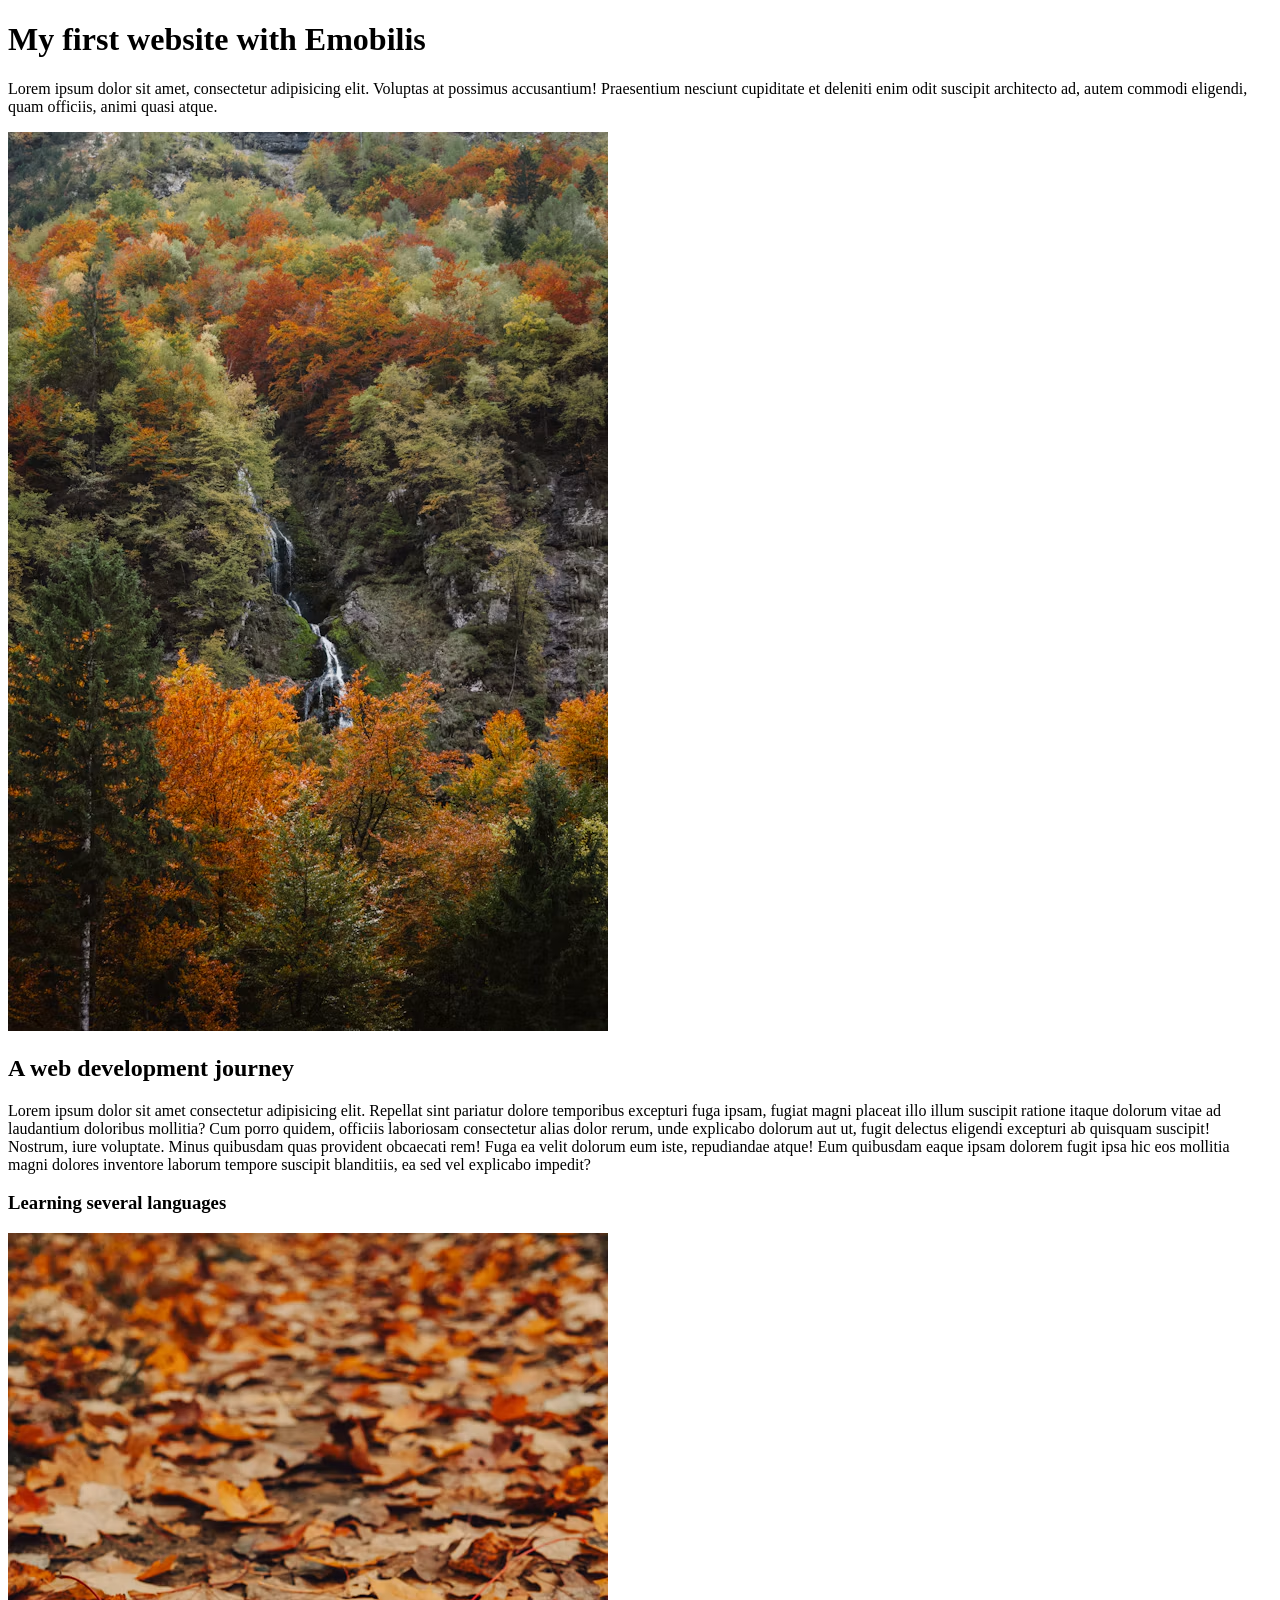
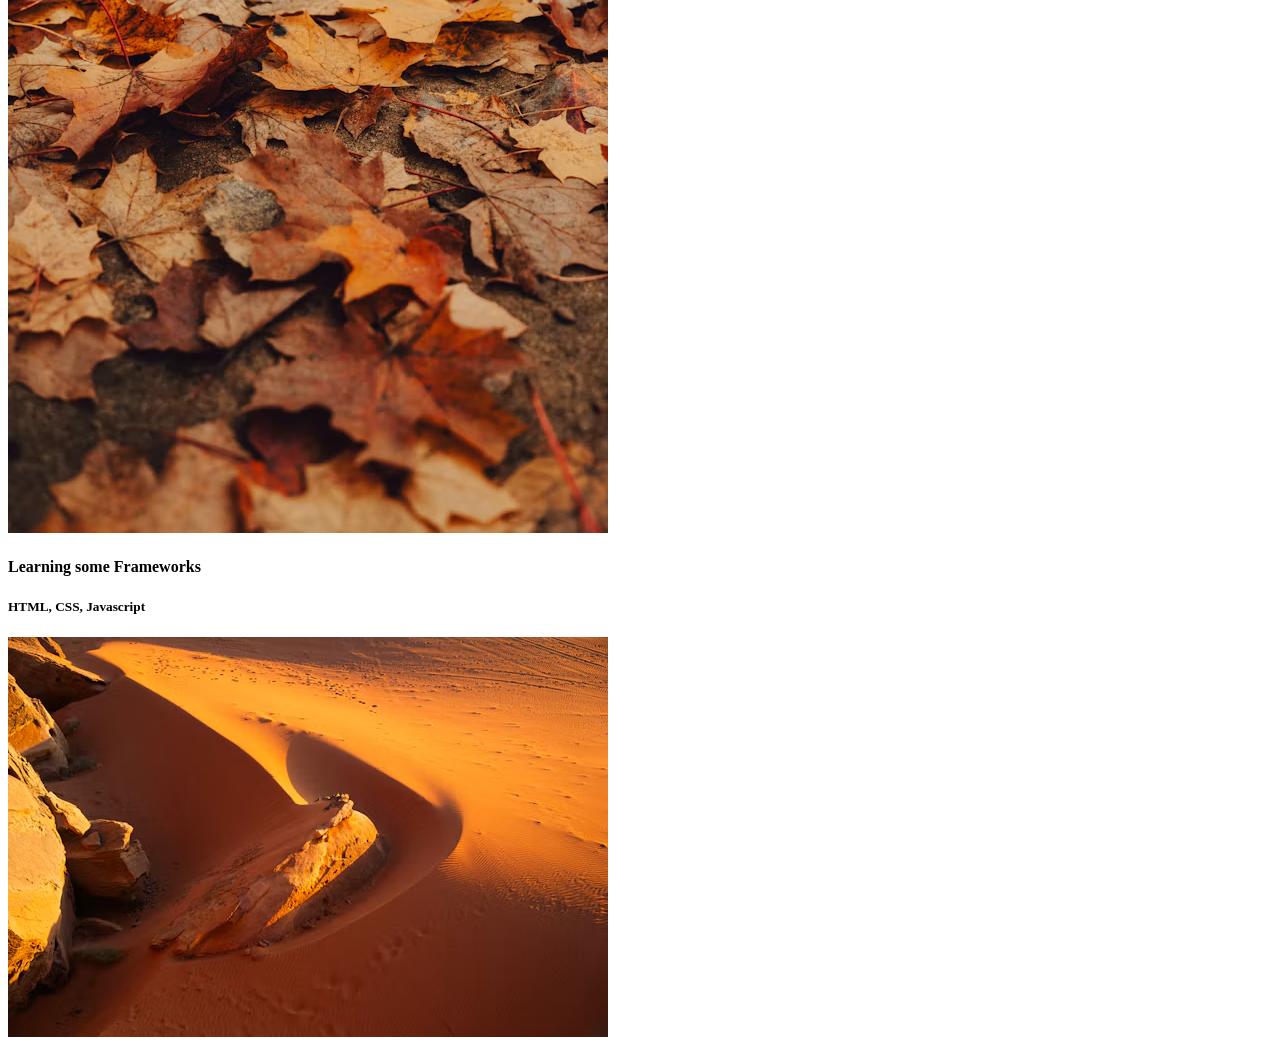
<file: index.html>
<!DOCTYPE html>
<html lang="en">
<head>
    <meta charset="UTF-8">
    <meta name="viewport" content="width=device-width, initial-scale=1.0">
    <title>Basics of  html</title>
</head>
<body>
    <h1>My first website with Emobilis</h1>
    <p>Lorem ipsum dolor sit amet, consectetur adipisicing elit. Voluptas at possimus accusantium! Praesentium nesciunt cupiditate et deleniti enim odit suscipit architecto ad, autem commodi eligendi, quam officiis, animi quasi atque.</p>
    <img src="images/img1.avif" alt="MOTIVATION">
    <h2>A web development journey</h2>
    <p>Lorem ipsum dolor sit amet consectetur adipisicing elit. Repellat sint pariatur dolore temporibus excepturi fuga ipsam, fugiat magni placeat illo illum suscipit ratione itaque dolorum vitae ad laudantium doloribus mollitia?
    Cum porro quidem, officiis laboriosam consectetur alias dolor rerum, unde explicabo dolorum aut ut, fugit delectus eligendi excepturi ab quisquam suscipit! Nostrum, iure voluptate. Minus quibusdam quas provident obcaecati rem!
    Fuga ea velit dolorum eum iste, repudiandae atque! Eum quibusdam eaque ipsam dolorem fugit ipsa hic eos mollitia magni dolores inventore laborum tempore suscipit blanditiis, ea sed vel explicabo impedit?</p>
    <h3>Learning several languages </h3>
    <img src="images/img2.avif" alt="nature ">
    <h4>Learning some Frameworks</h4>
    <h5>HTML, CSS, Javascript</h5>
    <img src="images/premium_photo-1790699307143-8ab2c2839495.avif" alt="">
    <!-- <h6>Raect.js, frappe, Django</h6> -->

    
</body>
</html>
</file>
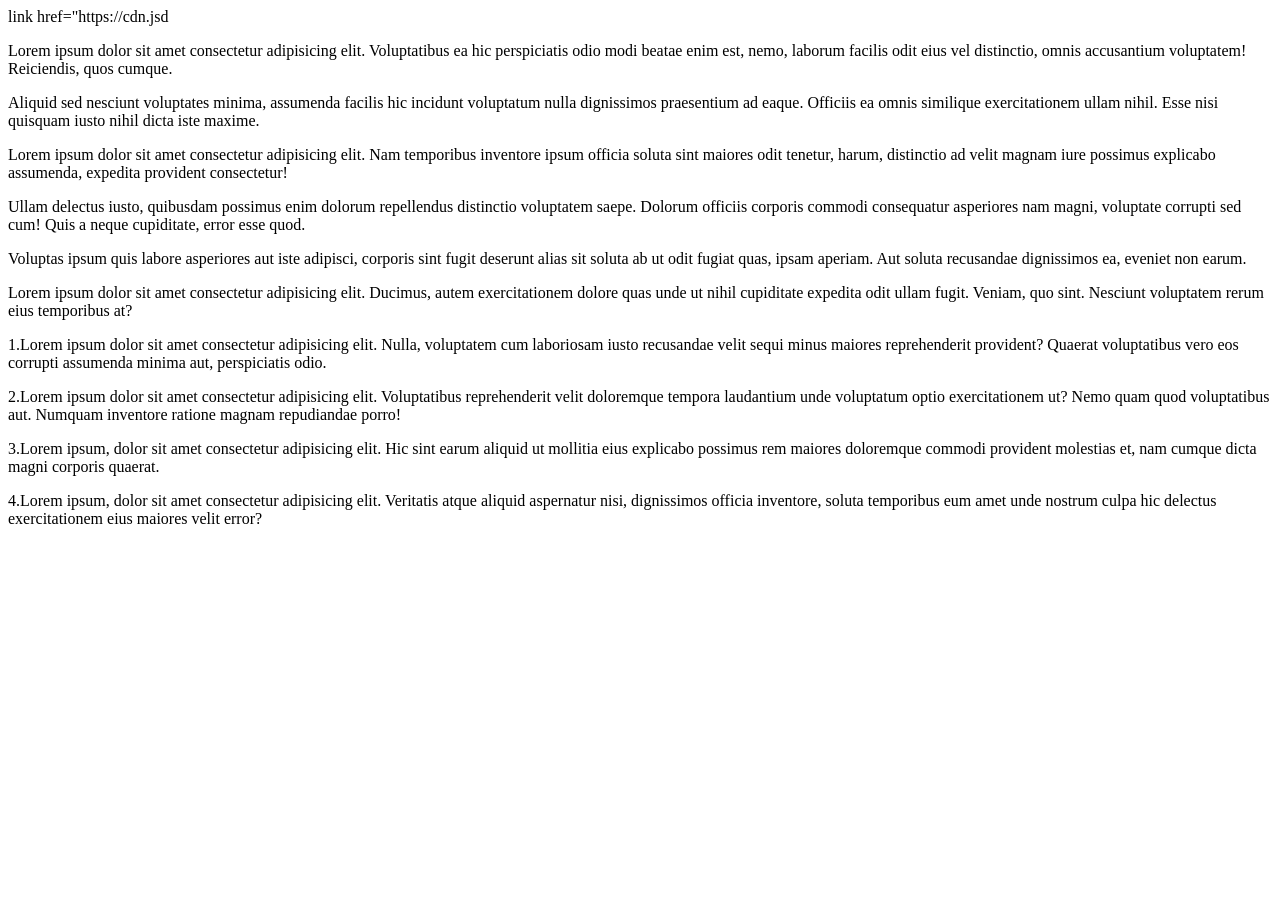
<file: bs_grid.html>
<!DOCTYPE html>
<html lang="en">
<head>
    <meta charset="UTF-8">
    <meta name="viewport" content="width=device-width, initial-scale=1.0">
    <title>BS Grid</title>
    link href="https://cdn.jsd<elivr.net/npm/bootstrap@5.3.8/dist/css/bootstrap.min.css" rel="stylesheet">
</head>
<body>
    <div class="container d-none">
        <div class="row">
            <div class="col-sm-8 col-md-6 border">
                <p>Lorem ipsum dolor sit amet consectetur adipisicing elit. Voluptatibus ea hic perspiciatis odio modi beatae enim est, nemo, laborum facilis odit eius vel distinctio, omnis accusantium voluptatem! Reiciendis, quos cumque.</p>
            </div>
            <div class="col-sm-4 col-md-6 border">
                <p>Aliquid sed nesciunt voluptates minima, assumenda facilis hic incidunt voluptatum nulla dignissimos praesentium ad eaque. Officiis ea omnis similique exercitationem ullam nihil. Esse nisi quisquam iusto nihil dicta iste maxime.</p>
            </div>
        </div>
    </div>
    
    <div class="container d-none">
        <div class="row">
            <div class="col-sm-6 col-md-4 border border-danger">
                <p>Lorem ipsum dolor sit amet consectetur adipisicing elit. Nam temporibus inventore ipsum officia soluta sint maiores odit tenetur, harum, distinctio ad velit magnam iure possimus explicabo assumenda, expedita provident consectetur!</p>
            </div>
            <div class="col-sm-6 col-md-4 border border-primary">
                <p>Ullam delectus iusto, quibusdam possimus enim dolorum repellendus distinctio voluptatem saepe. Dolorum officiis corporis commodi consequatur asperiores nam magni, voluptate corrupti sed cum! Quis a neque cupiditate, error esse quod.</p>
            </div>
            <div class="col-sm-12 col-md-4 border border-success">
                <p>Voluptas ipsum quis labore asperiores aut iste adipisci, corporis sint fugit deserunt alias sit soluta ab ut odit fugiat quas, ipsam aperiam. Aut soluta recusandae dignissimos ea, eveniet non earum.</p>
            </div>
        </div>
    </div>

    <div class="container d-none">
        <div class="row bg-primary p-5 justify-content-center">
            <div class="col-6 border border-white">
                <p class="text-white">Lorem ipsum dolor sit amet consectetur adipisicing elit. Ducimus, autem exercitationem dolore quas unde ut nihil cupiditate expedita odit ullam fugit. Veniam, quo sint. Nesciunt voluptatem rerum eius temporibus at?</p>
            </div>
        </div>
        <!-- 4 columns -->
         <!-- rearrnging columns -->
    </div>

    <div class="cointainer">
        <div class="row border-succes">
            <div class="col-6 order-4 border border-white">
                <p>1.Lorem ipsum dolor sit amet consectetur adipisicing elit. Nulla, voluptatem cum laboriosam iusto recusandae velit sequi minus maiores reprehenderit provident? Quaerat voluptatibus vero eos corrupti assumenda minima aut, perspiciatis odio.</p>
            </div>
            <div class="col-6 order-3 border border-white">
                <p>2.Lorem ipsum dolor sit amet consectetur adipisicing elit. Voluptatibus reprehenderit velit doloremque tempora laudantium unde voluptatum optio exercitationem ut? Nemo quam quod voluptatibus aut. Numquam inventore ratione magnam repudiandae porro!</p>
            </div>
            <div class="col-6 order-2 border border-white">
                <p>3.Lorem ipsum, dolor sit amet consectetur adipisicing elit. Hic sint earum aliquid ut mollitia eius explicabo possimus rem maiores doloremque commodi provident molestias et, nam cumque dicta magni corporis quaerat.</p>
            </div>
            <div class="col-6 order-1 border border-white">
                <p>4.Lorem ipsum, dolor sit amet consectetur adipisicing elit. Veritatis atque aliquid aspernatur nisi, dignissimos officia inventore, soluta temporibus eum amet unde nostrum culpa hic delectus exercitationem eius maiores velit error?</p>
            </div>
        </div>
    </div>
</body>
</html
</file>
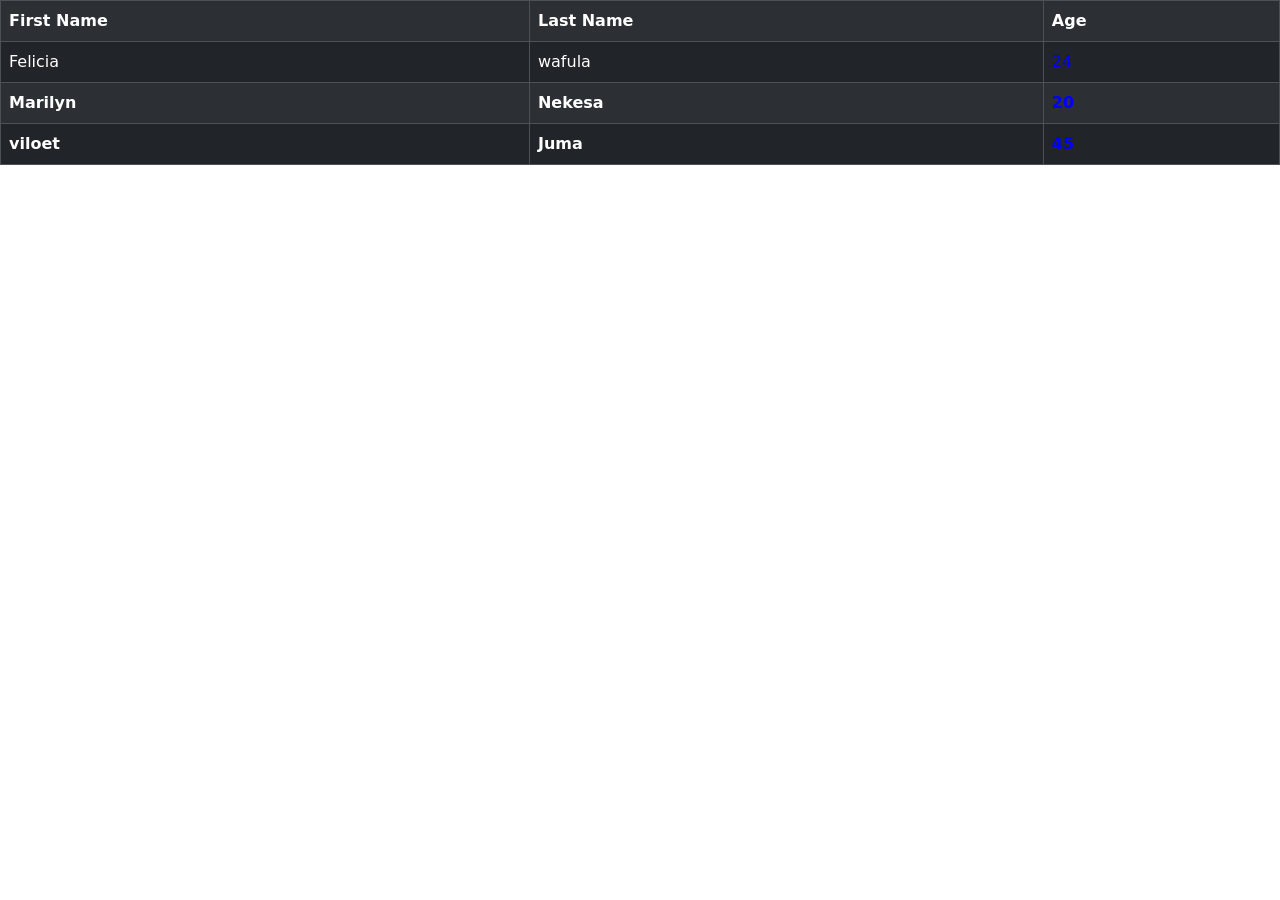
<file: bs_intro.html>
<!DOCTYPE html>
<html lang="en">
<head>
    <meta charset="UTF-8">
    <meta name="viewport" content="width=device-width, initial-scale=1.0">
    <title>Bootstrap intro</title>
    <!-- <link href="https://cdn.jsdelivr.net/npm/bootstrap@5.3.8/dist/css/bootstrap.min.css" rel="stylesheet"> -->

    <!-- offline linking to bootstrap -->
     <link rel="stylesheet" href="bootstrap-5.3.8-dist/css/bootstrap.css">
    <style>
        .text-center{
          color: rgb(137, 93, 11)!important; 

        }
        .my-class{
            color: blue!important ;
        }
    </style>
</head>
<body>
    <!-- <h1 class="text-center text-danger">Lorem ipsum dolor sit, amet consectetur adipisicing.</h1>
    <p  class="text-end text-success">Lorem ipsum dolor sit amet.</p> -->
    <table class="table table-dark table-striped table-bordered table-hover"> 
        <tr>
            <th>First Name </th>
            <th>Last Name</th>
            <th>Age</th>
        </tr>
        <tr>
            <td>Felicia</td>
            <td>wafula</td>
            <td class="my-class">24</td>
        </tr>
        <tr>
            <th>Marilyn</th>
            <th>Nekesa</th>
            <th class="my-class">20</th>
        </tr>
        <tr>
            <th>viloet</th>
            <th>Juma</th>
            <th  class="my-class">45</th>
        </tr>
    </table>
</body>
</html>
</file>
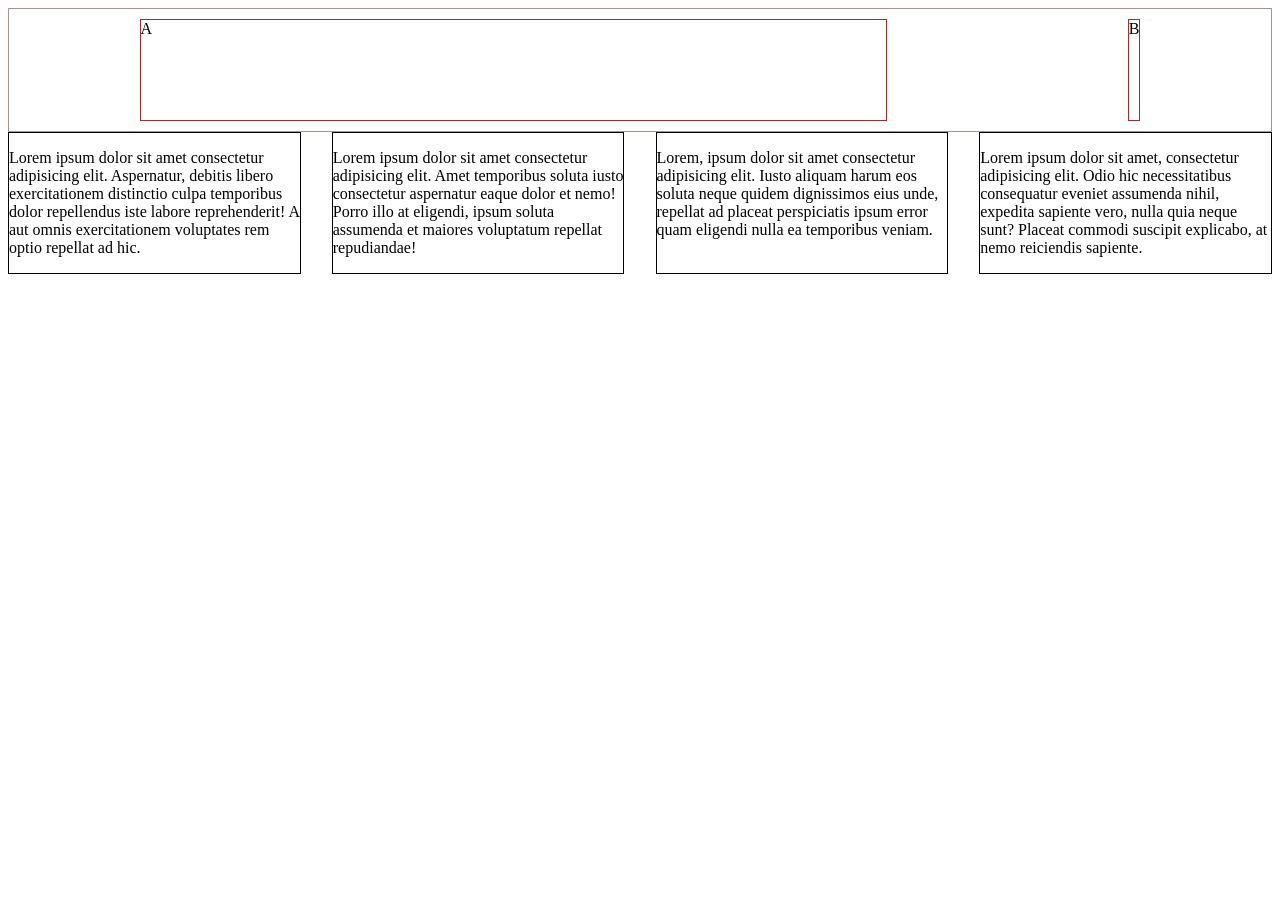
<file: flex.html>
<!DOCTYPE html>
<html lang="en">
<head>
    <meta charset="UTF-8">
    <meta name="viewport" content="width=device-width, initial-scale=1.0">
    <title>CSS Flex</title>
    <style>
    .main-1{
        border: 1px solid #a79191;
        padding: 10px;
        display: flex;
        justify-content: space-around;
    }
    .smaller{
        border: 1px solid #9e2d2d;
        height: 100px;
        /* width: 45%; */
    }
    .x{
        width: 60%;
    }
    .y{
        width: 40;
    }
    .container{
        display: flex;
        justify-content: space-between;
    }
    .s{
        width: 23%;
        border: 1px solid #000000;
    }
    </style>
</head>
<body>
    <div class="main-1">
        <div class="smaller x">A</div>
        <div class="smaller y">B</div>
    </div>

    <div class="container">
        <div class="s">
            <p>Lorem ipsum dolor sit amet consectetur adipisicing elit. Aspernatur, debitis libero exercitationem distinctio culpa temporibus dolor repellendus iste labore reprehenderit! A aut omnis exercitationem voluptates rem optio repellat ad hic.</p>
        </div>
        <div class="s">
            <p>Lorem ipsum dolor sit amet consectetur adipisicing elit. Amet temporibus soluta iusto consectetur aspernatur eaque dolor et nemo! Porro illo at eligendi, ipsum soluta assumenda et maiores voluptatum repellat repudiandae!</p>
        </div>
        <div class="s">
            <p>Lorem, ipsum dolor sit amet consectetur adipisicing elit. Iusto aliquam harum eos soluta neque quidem dignissimos eius unde, repellat ad placeat perspiciatis ipsum error quam eligendi nulla ea temporibus veniam.</p>
        </div>
        <div class="s">
            <p>Lorem ipsum dolor sit amet, consectetur adipisicing elit. Odio hic necessitatibus consequatur eveniet assumenda nihil, expedita sapiente vero, nulla quia neque sunt? Placeat commodi suscipit explicabo, at nemo reiciendis sapiente.</p>
        </div>
    </div>


    
</body>
</html>
</file>
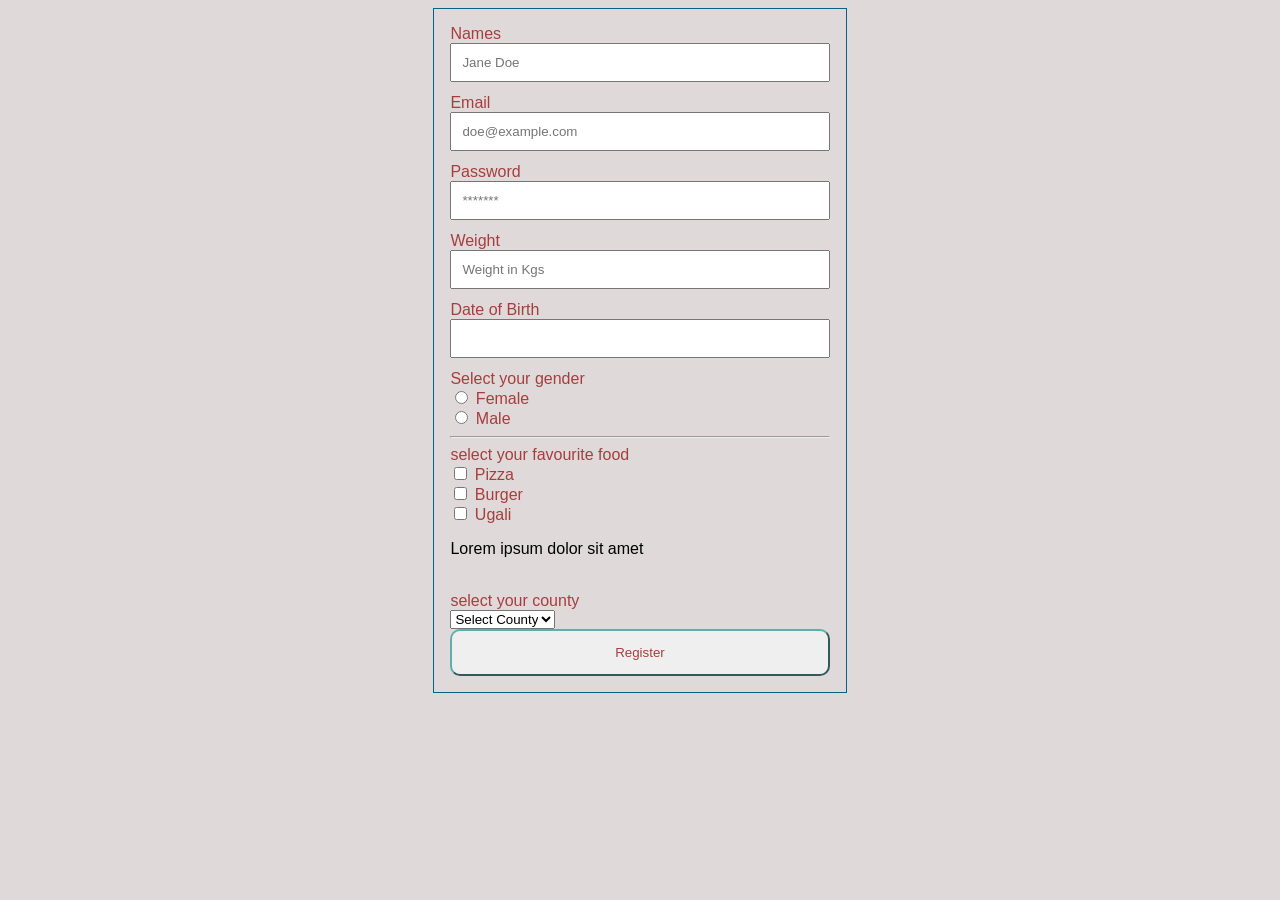
<file: forms1.html>
<!DOCTYPE html>

<html lang="en">

 

<head>

<meta charset="UTF-8">

<meta name="viewport" content="width=device-width, initial-scale=1.0">

<title>Forms</title>
<link rel="preconnect" href="https://fonts.googleapis.com">
<link rel="preconnect" href="https://fonts.gstatic.com" crossorigin>
<link href="https://fonts.googleapis.com/css2?family=Playfair+Display:ital,wght@0,400..900;1,400..900&display=swap" rel="stylesheet">

<style>
    body{
        background: #dfd9d9;
        font-family: "cantarell", sans-serif;
        font-weight: 400;
        font-style : normal;
    }

    form{
        width: 30%;
        border: 1px solid #086288;
        padding: 16px;
        margin: auto;
    }
    label{
        color:#a73e3e ;
    }
    .full_width{
        width: 100%;
        padding: 10px;
        box-sizing: border-box;
        margin-bottom: 12px;
    }
    button{
        width: 100%;
        border-color: #5faeae;
        padding: 14px;
        color: #a73e3e;
        border-radius: 10px;
    }


 

 

</style>

</head>

 

<body>

 

<!-- text, email, password, number, date, radio, checkbox, select, submit -->

 

<form>

<label for="names">Names</label>

<input class="full_width" type="text" required id="names" name="full_name" placeholder="Jane Doe">

 

<br>

<label for="email">Email</label>

<input class="full_width type="email" required id="email" name="email" placeholder="doe@example.com">

 

<br>

 

<label for="pass">Password</label>

<input  class="full_width type="password" required id="pass" name="pass" placeholder="*******">

 

<br>

<label for="weight">Weight</label>

<input class="full_width type="number" min="30" max="250" step="0.01" required id="weight" name="weight"

placeholder="Weight in Kgs">

 

<br>

<label for="dob">Date of Birth</label>

<input class="full_width type="date" min="1940-01-01" max="2008-12-31" required id="dob" name="dob">

 

 

 

<!-- name must be the same for radio buttons -->

<br>
<label>Select your gender</label>
<br>
<input type="radio" id="m" name="gender" value="F">

<label for="m">Female</label>

 

<br>

<input type="radio" id="f" name="gender" value="M">

<label for="f">Male</label>

 

<hr>

 <label for="">select your favourite food</label>
<br>
<input type="checkbox" id="x" name="food" value="P001">

<label for="x">Pizza</label>

 

<br>

<input type="checkbox" id="y" name="food">

<label for="y">Burger</label>

 

<br>

<input type="checkbox" id="z" name="food">

<label for="z">Ugali</label>

<p>Lorem ipsum dolor sit amet</p>

 

 

<br>
<label>select your county</label>
<br>
<select>

<option>Select County</option>

<option value="1">Mombasa</option>

<option value="2">Nairobi</option>

<option value="3">Nyeri</option>

<option value="4">Kisumu</option>

<option value="5">Kisii</option>

</select>

 

 

 

<br>

<button>Register</button>

 

</form>

 

</body>

 

</html>
</file>
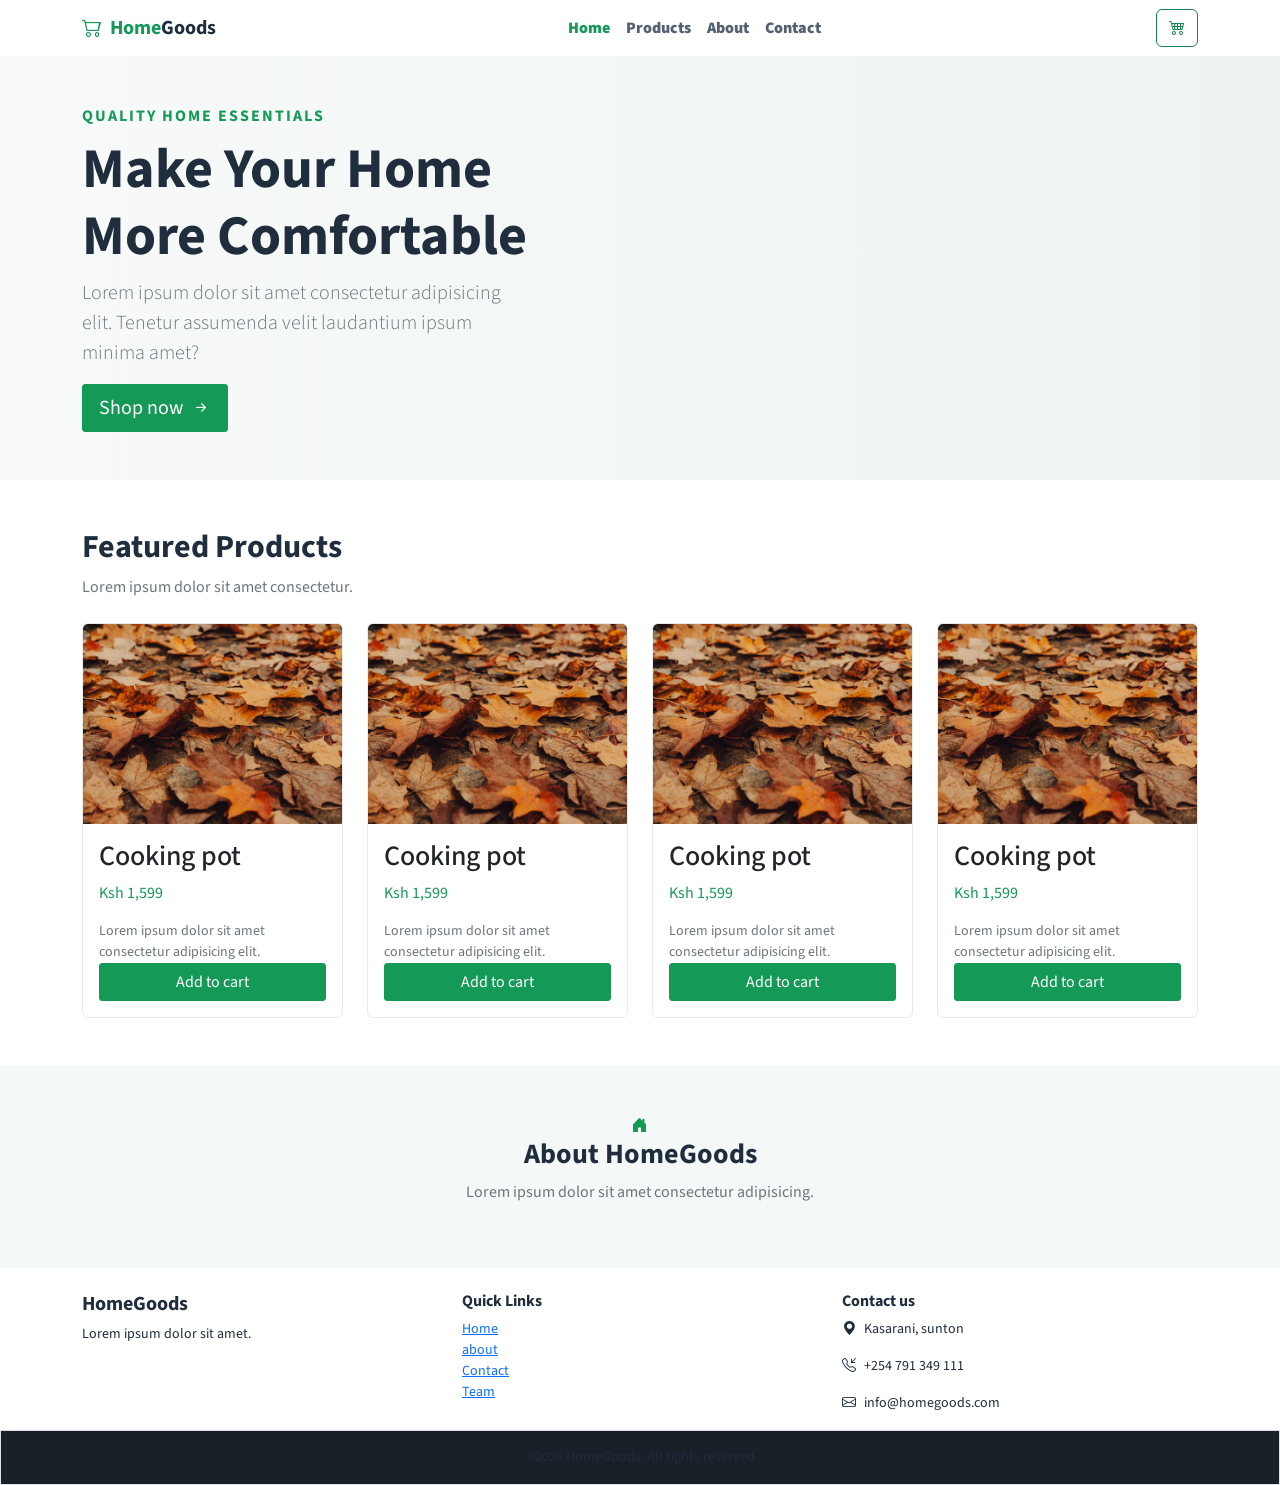
<file: full_page.html>
<!DOCTYPE html>
<html lang="en">
<head>
    <meta charset="UTF-8">
    <meta name="viewport" content="width=device-width, initial-scale=1.0">
    <title>HomeGoods | Best prices in town</title>
    <link href="https://cdn.jsdelivr.net/npm/bootstrap@5.3.8/dist/css/bootstrap.min.css" rel="stylesheet">
    <link rel="stylesheet" href="https://cdn.jsdelivr.net/npm/bootstrap-icons@1.13.2/font/bootstrap-icons.min.css">
    <link rel="stylesheet" href="https://cdnjs.cloudflare.com/ajax/libs/animate.css/4.1.1/animate.min.css" />
    <link rel="stylesheet" href="css/full.css">
    

</head>


<body>

     <nav class="navbar navbar-expand-sm bg-white">
        <div class="container">
            <a class="navbar-brand fw-bold" href="#"><i class="bi bi-cart2 me-2"></i>Home<span id ="goods">Goods</span></a>
            <button class="navbar-toggler" type="button" data-bs-toggle="collapse" data-bs-target="#collapsibleNavbar">
                <span class="navbar-toggler-icon"></span>
            </button>
            <div class="collapse navbar-collapse" id="collapsibleNavbar">
                <ul class="navbar-nav mx-auto">
                    <li class="nav-item">
                        <a class="nav-link active" href="#">Home</a>
                    </li>
                    <li class="nav-item">
                        <a class="nav-link" href="#">Products</a>
                    </li>
                  
                    <li class="nav-item">
                        <a class="nav-link" href="#">About</a>
                    </li>

                    <li class="nav-item">
                        <a class="nav-link" href="#">Contact</a>
                    </li>
                </ul>

                <a href="#" class="btn btn-outline-success"><i class="bi bi-cart4"></i></a>
            </div>
        </div>
    </nav>

    


        <!-- Header section -->
    <header>
        <div class="hero">
            <div class="container">
                <div class="row">
                    <div class="col-md-5 py-5 animate__animated animate__bounce">
                        <p class="text-uppercase fw-bold mb-2 small-heading">Quality Home essentials</p>
                        <h1 class="display-4 fw-bold">Make Your Home More Comfortable</h1>
                        <p class="text-secondary lead">Lorem ipsum dolor sit amet consectetur adipisicing elit. Tenetur assumenda velit laudantium ipsum minima amet?</p>
                        <a href="#" class="btn btn-success btn-lg">Shop now<i class="bi bi-arrow-right-short ms-2"></i></a>
                    </div>
                    <div 

                    </div>
                </div>
            </div>
        </div>
    </header>     
    <!-- Main section -->
     <main></main>
     <section class="products-section py-5 ">
        <div class="container">
            <div class="section-heading mb-4">
                <h2 class="fw-bold">Featured Products</h2>
                <p class="text-secondary">Lorem ipsum dolor sit amet consectetur.</p>
            </div>
            <div class="row g-4">

                <div class="col-md-3 sm-6">
                    <div class="card">
                        <img src="images/img2.avif" alt="" class="card-img-top">
                        <div class="card-body">
                            <h3 class="card-title">Cooking pot</h3>
                            <p class="price">Ksh 1,599</p>
                            <div class="card-text text-secondary small">Lorem ipsum dolor sit amet consectetur adipisicing elit.</div>
                            <button class="btn btn-success w-100">Add to cart</button>
                        </div>
                    </div>
                </div>

                <div class="col-md-3 sm-6">
                    <div class="card">
                        <img src="images/img2.avif" alt="" class="card-img-top">
                        <div class="card-body">
                            <h3 class="card-title">Cooking pot</h3>
                            <p class="price">Ksh 1,599</p>
                            <div class="card-text text-secondary small">Lorem ipsum dolor sit amet consectetur adipisicing elit.</div>
                            <button class="btn btn-success w-100">Add to cart</button>
                        </div>
                    </div>
                </div>

                <div class="col-md-3 sm-6">
                    <div class="card">
                        <img src="images/img2.avif" alt="" class="card-img-top">
                        <div class="card-body">
                            <h3 class="card-title">Cooking pot</h3>
                            <p class="price">Ksh 1,599</p>
                            <div class="card-text text-secondary small">Lorem ipsum dolor sit amet consectetur adipisicing elit.</div>
                            <button class="btn btn-success w-100">Add to cart</button>
                        </div>
                    </div>
                </div>

                <div class="col-md-3 sm-6">
                    <div class="card">
                        <img src="images/img2.avif" alt="" class="card-img-top">
                        <div class="card-body">
                            <h3 class="card-title">Cooking pot</h3>
                            <p class="price">Ksh 1,599</p>
                            <div class="card-text text-secondary small">Lorem ipsum dolor sit amet consectetur adipisicing elit.</div>
                            <button class="btn btn-success w-100">Add to cart</button>
                        </div>
                    </div>
                </div>

            </div>
        </div>

     </section>
     <section class="about-section  py-5 ">
        <div class="container text-center">
            <i class="bi bi-house-door-fill"></i>
            <h2 class="h3 fw-bold">About HomeGoods</h2>
            <p class="text-secondary">Lorem ipsum dolor sit amet consectetur adipisicing.</p>
        </div>
     </section>


    <!-- Footer -->
     <footer>
        <div class="container pt-4 ">
            <!-- xs,sm,md,lg.xl,xxl -->
             <div class="row g-4">
                <div class="col-md-4">
                    <h2 class="h5 fw-bold">HomeGoods</h2>
                    <p class="small">Lorem ipsum dolor sit amet.</p>
                </div>
                <div class="col-md-4">
                    <h3 class="h6 fw-bold">Quick Links</h3>
                    <ul class="list-unstyled small">
                        <li><a href="#">Home</a></li>
                        <li><a href="#">about</a></li>
                        <li><a href="#">Contact</a></li>
                        <li><a href="#">Team</a></li>
                    </ul>
                </div>
                <div class="col-md-4">
                    <h3 class="h6 fw-bold">Contact us</h3>
                    <p class="small"><i class="bi bi-geo-alt-fill me-2"></i>Kasarani, sunton</p>
                    <p class="small"><i class="bi bi-telephone-inbound me-2"></i>+254 791 349 111</p>
                    <p class="small"><i class="bi bi-envelope me-2"></i>info@homegoods.com</p>
                </div>
             </div>

        </div>
        <div class="copyright text-center py-3 small border">
            <span>&copy;2026 HomeGoods. All rights reserved</span>

        </div>
     </footer>
    
</body>
</html>
</file>
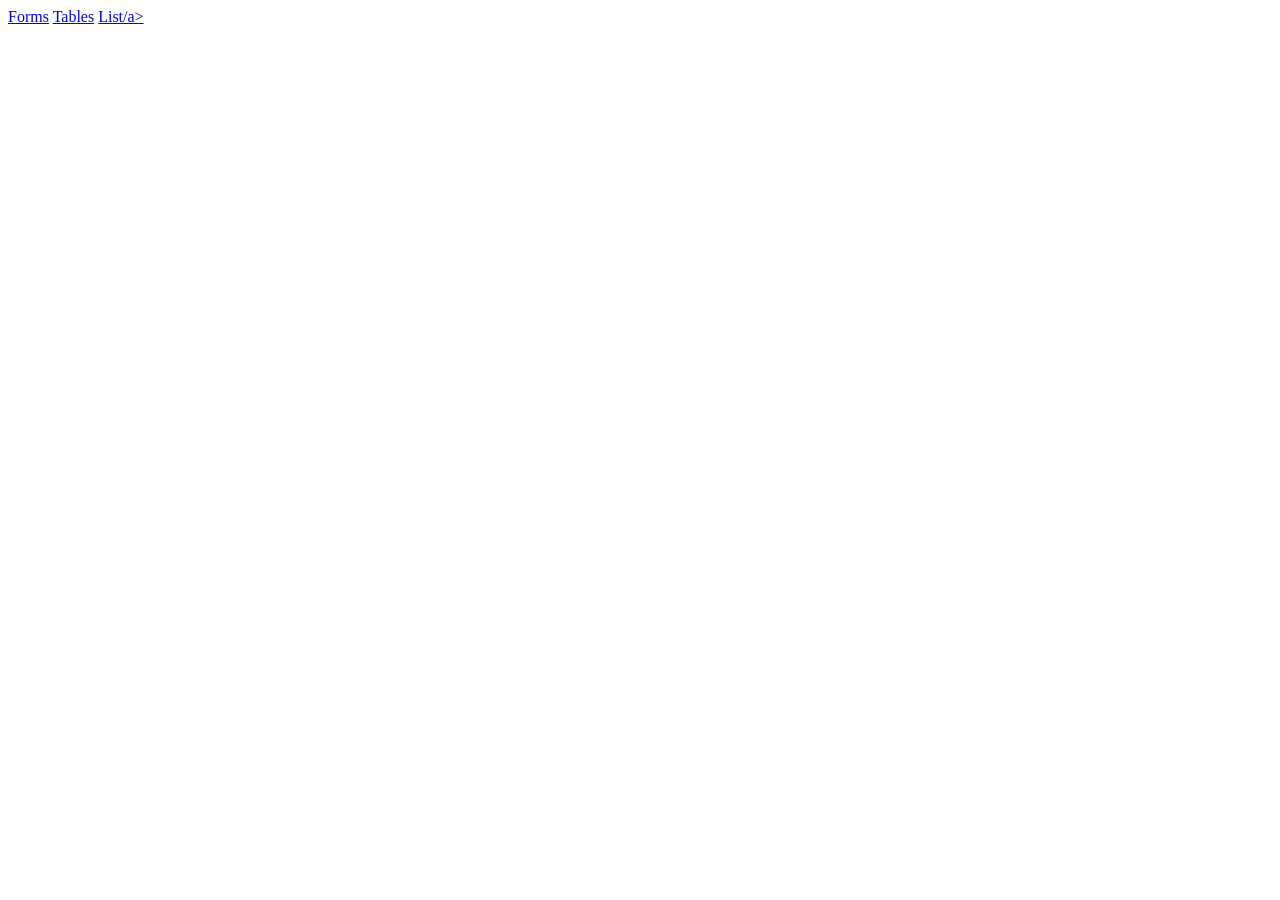
<file: link.html>
<!DOCTYPE html>
<html lang="en">
<head>
    <meta charset="UTF-8">
    <meta name="viewport" content="width=device-width, initial-scale=1.0">
    <title>Links or Anchors</title>
</head>
<body>
   <a href="forms.html">Forms</a> 

   <a href="tables.html">Tables</a> 

   <a href="list.html">List/a> 
</body>
</html>
</file>
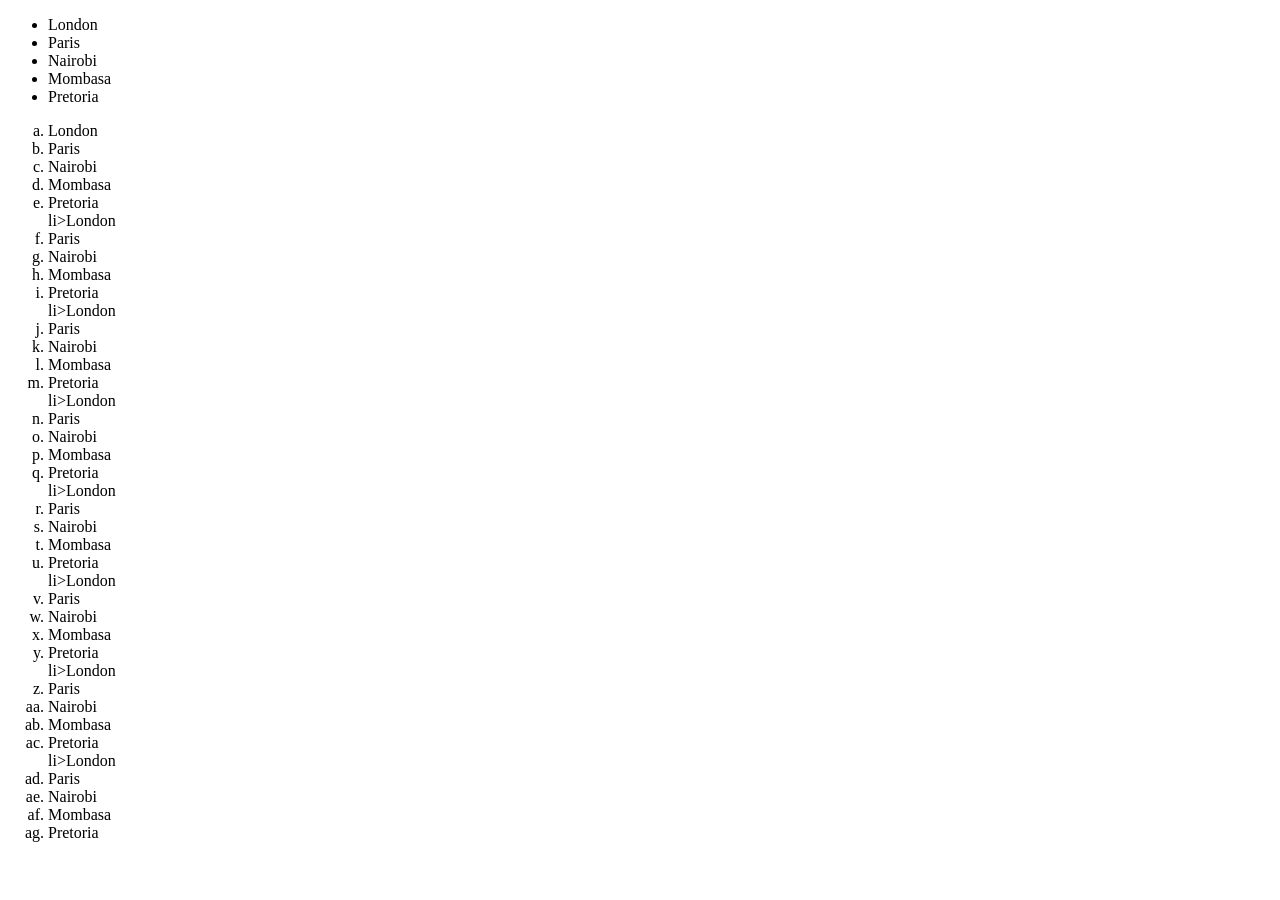
<file: list.html>
<!DOCTYPE html>
<html lang="en">
<head>
    <meta charset="UTF-8">
    <meta name="viewport" content="width=device-width, initial-scale=1.0">
    <title>Lists</title>
</head>
<body>
    <ul>
        <li>London</li>
        <li>Paris</li>
        <li>Nairobi</li>
        <li> Mombasa</li>
        <li>Pretoria</li>
    </ul>

    <ol type="a">
        <li>London</li>
        <li>Paris</li>
        <li>Nairobi</li>
        <li> Mombasa</li>
        <li>Pretoria</li>
        li>London</li>
        <li>Paris</li>
        <li>Nairobi</li>
        <li> Mombasa</li>
        <li>Pretoria</li>
        li>London</li>
        <li>Paris</li>
        <li>Nairobi</li>
        <li> Mombasa</li>
        <li>Pretoria</li>
        li>London</li>
        <li>Paris</li>
        <li>Nairobi</li>
        <li> Mombasa</li>
        <li>Pretoria</li>li>London</li>
        <li>Paris</li>
        <li>Nairobi</li>
        <li> Mombasa</li>
        <li>Pretoria</li>
        li>London</li>
        <li>Paris</li>
        <li>Nairobi</li>
        <li> Mombasa</li>
        <li>Pretoria</li>
        li>London</li>
        <li>Paris</li>
        <li>Nairobi</li>
        <li> Mombasa</li>
        <li>Pretoria</li>
        li>London</li>
        <li>Paris</li>
        <li>Nairobi</li>
        <li> Mombasa</li>
        <li>Pretoria</li>
    </ol>
</body>
</html>
</file>
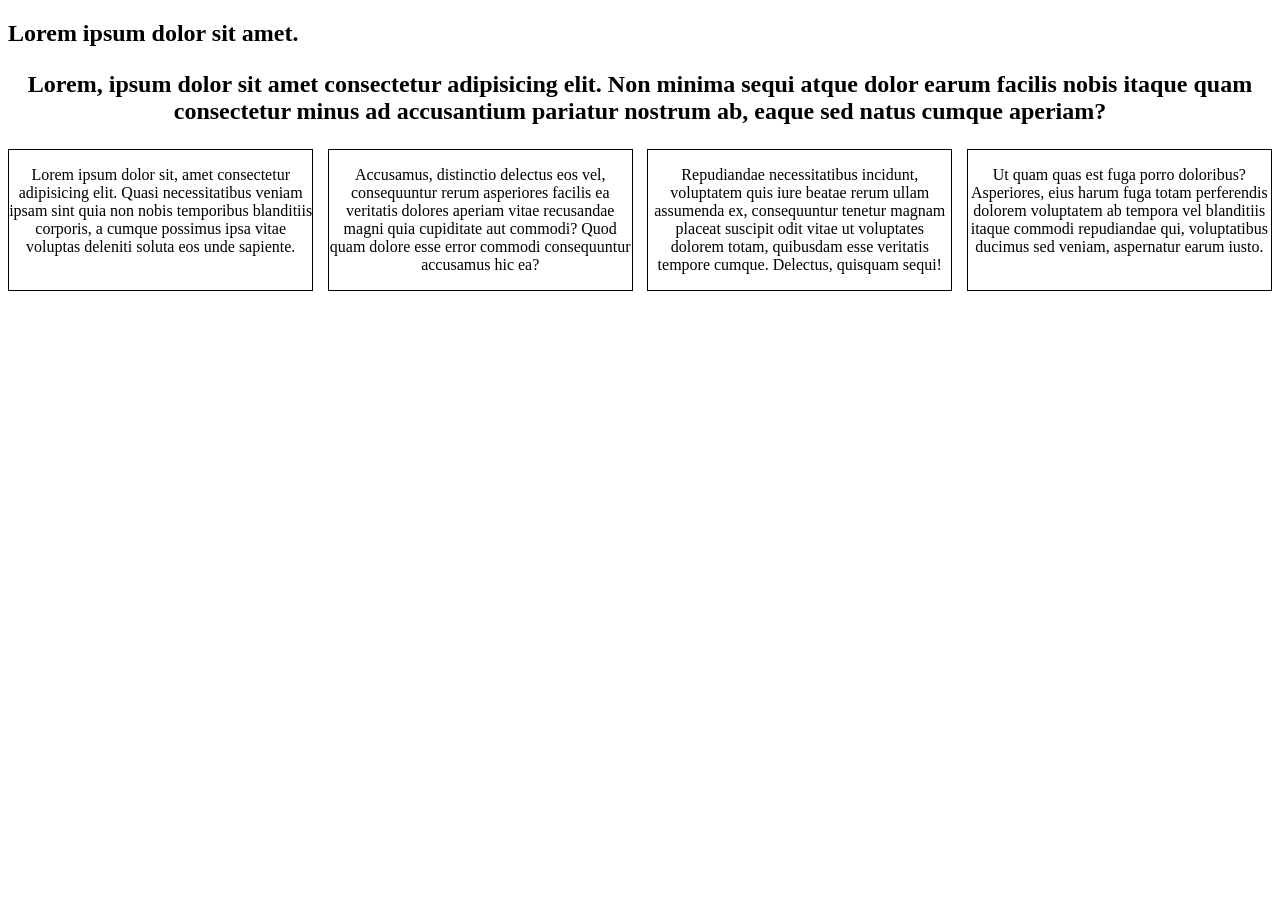
<file: responsive.html>
<!DOCTYPE html>
<html lang="en">
<head>
    <meta charset="UTF-8">
    <meta name="viewport" content="width=device-width, initial-scale=1.0">
    <title> Media Queries </title>
    <link rel="stylesheet" href="css/mine.css">
</head>
<body>

<h2>
    Lorem ipsum dolor sit amet.
    <p>Lorem, ipsum dolor sit amet consectetur adipisicing elit. Non minima sequi atque dolor earum facilis nobis itaque quam consectetur minus ad accusantium pariatur nostrum ab, eaque sed natus cumque aperiam?</p>
</h2>


    <div class="row">
        <div class="col">
            <p>Lorem ipsum dolor sit, amet consectetur adipisicing elit. Quasi necessitatibus veniam ipsam sint quia non nobis temporibus blanditiis corporis, a cumque possimus ipsa vitae voluptas deleniti soluta eos unde sapiente.</p>
        </div>
        <div class="col">
            <p>Accusamus, distinctio delectus eos vel, consequuntur rerum asperiores facilis ea veritatis dolores aperiam vitae recusandae magni quia cupiditate aut commodi? Quod quam dolore esse error commodi consequuntur accusamus hic ea?</p>
        </div>
        <div class="col">
            <p>Repudiandae necessitatibus incidunt, voluptatem quis iure beatae rerum ullam assumenda ex, consequuntur tenetur magnam placeat suscipit odit vitae ut voluptates dolorem totam, quibusdam esse veritatis tempore cumque. Delectus, quisquam sequi!</p>
        </div>
        <div class="col">
            <p>Ut quam quas est fuga porro doloribus? Asperiores, eius harum fuga totam perferendis dolorem voluptatem ab tempora vel blanditiis itaque commodi repudiandae qui, voluptatibus ducimus sed veniam, aspernatur earum iusto.</p>
        </div>
    </div>

    
</body>
</html>
</file>
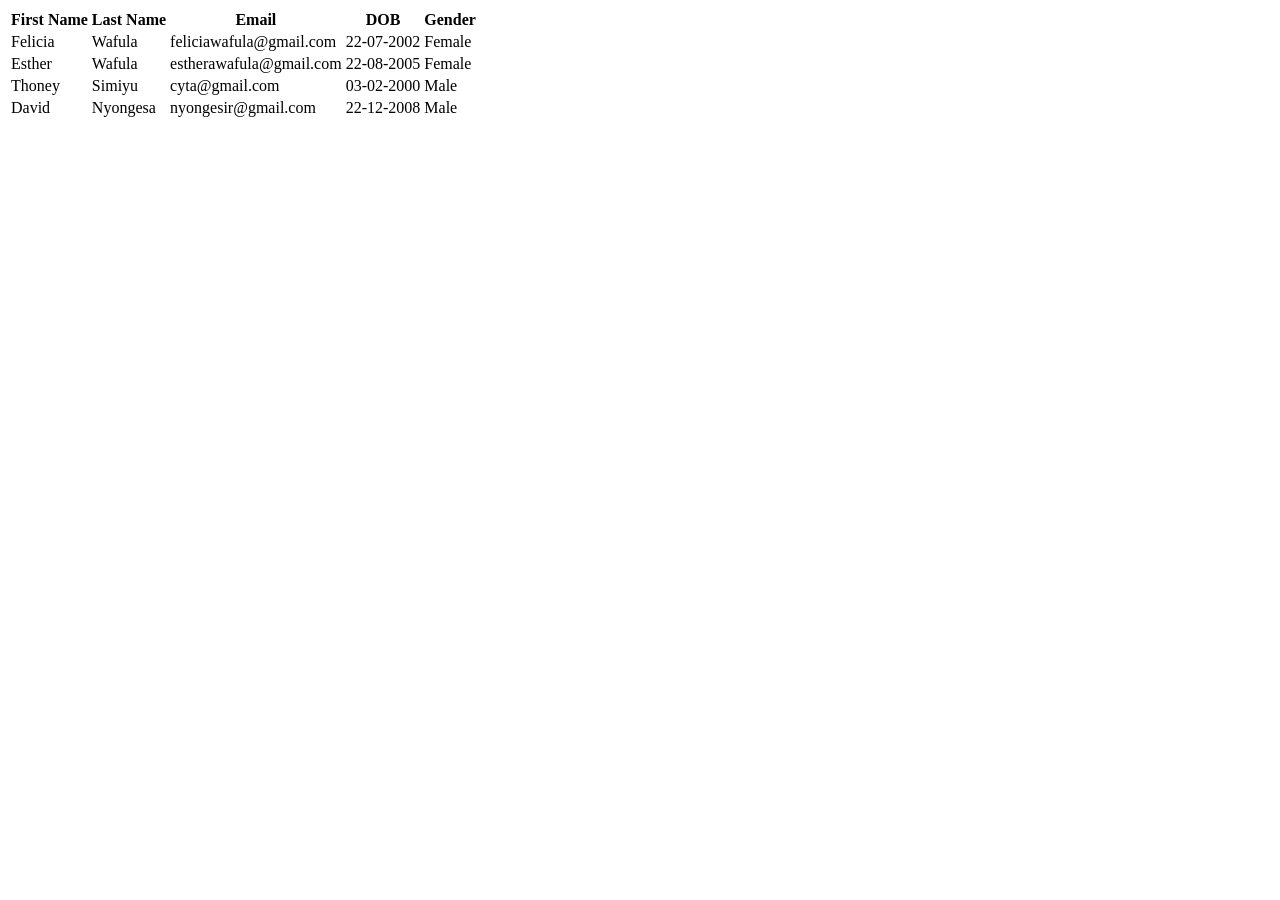
<file: tables.html>
<!DOCTYPE html>
<html lang="en">
<head>
    <meta charset="UTF-8">
    <meta name="viewport" content="width=device-width, initial-scale=1.0">
    <title>Tables</title>
</head>
<body>
    <table>
        <thead>
            <tr>
                <th>First Name</th>
                <th>Last Name</th>
                <th>Email</th>
                <th>DOB</th>
                <th>Gender</th>
            </tr>

        </thead>
        <tbody>
            <tr>
                <td>Felicia</td>
                <td>Wafula</td>
                <td>feliciawafula@gmail.com</td>
                <td>22-07-2002</td>
                <td>Female</td>
            </tr>
            <tr>
                <td>Esther</td>
                <td>Wafula</td>
                <td>estherawafula@gmail.com</td>
                <td>22-08-2005</td>
                <td>Female</td>
            </tr>
            <tr>
                <td>Thoney</td>
                <td>Simiyu</td>
                <td>cyta@gmail.com</td>
                <td>03-02-2000</td>
                <td>Male</td>
            </tr>
            <tr>
                <td>David</td>
                <td>Nyongesa</td>
                <td>nyongesir@gmail.com</td>
                <td>22-12-2008</td>
                <td>Male</td>
            </tr>

        </tbody>
    </table>
</body>
</html>
</file>
<file: css/full.css>
@import url('https://fonts.googleapis.com/css2?family=Mulish:ital,wght@0,200..1000;1,200..1000&family=Source+Sans+3:ital,wght@0,200..900;1,200..900&display=swap');

/*  font-family: "Source Sans 3", sans-serif; */
:root{
    --brand-green:#159957;
    --brand-dark: #1f2d3d;
    --soft-bg:#f4f8f7;
}
body{
    font-family: "Source Sans 3", sans-serif;
    color:var(--brand-dark)
}
.navbar-brand{
    color: var(--brand-green);
    font-style:1.4rem;

}
#goods{
    color: var(--brand-dark);
}
.navbar-brand:hover{
    color: #0b5530;
}.nav-link{
    color: #536171 !important;
    font-weight:900;
}
.nav-link.active{
    color: var(--brand-green)!important;
}

.nav-link:hover{
    color:var(--brand-green)!important;
}
.btn-success{
    background-color: var(--brand-green);
    border-color: var(--brand-green);
    border-radius: 3px;
    transition: all 1s;
}
.btn-success:hover{
    background-color: #034f2a;
    border-color:#034f2a ;
}
.hero{
    background: linear-gradient(to right,#f7faf9, #edf3f1);
}
.hero .small-heading{
    color: var(--brand-green);
    font-weight: 800;
    font-style: 0.85rem;
    letter-spacing: 2px;
}

.card{
    border-color: #e5ece9;
    transition: transform 0.2s ease, box-shadow 0.2s ease;

}
.card:hover{
    transform: translateY(-4px);
     box-shadow: 22px 21px 212px -12px rgba(0,0,0,0.69);
    -webkit-box-shadow: 22px 21px 212px -12px rgba(0,0,0,0.69);
    -moz-box-shadow: 22px 21px 212px -12px rgba(0,0,0,0.69);;

}

.card img{
    width: 100%;
    height: 200px;
    object-fit: cover;
}
.card title{
    font-style:1.05rem;
    font-weight:700;
}
.price{
    color: var(--brand-green);
    font:700;
}
.about-section{
    background-color: var(--soft-bg);
    
}
.about-section i{
    color: var(--brand-green);
    font-style:2.3rem;
}
.footer{
    background-color: #263342;
    color: white;

}
.footer li{
    margin-bottom: 12px;
}

.footer a{
    text-decoration: none;
    color: white;
}
.footer a:hover{
    color:var(--brand-green)
}
.copyright{
    background: #192028;
}

/* ----------------------------------------------
 * Generated by Animista on 2026-10-23 13:34:14
 * Licensed under FreeBSD License.
 * See http://animista.net/license for more info. 
 * w: http://animista.net, t: @cssanimista
 * ---------------------------------------------- */

/**
 * ----------------------------------------
 * animation slide-left
 * ----------------------------------------
 */
@-webkit-keyframes slide-left {
  0% {
    -webkit-transform: translateX(0);
            transform: translateX(0);
  }
  100% {
    -webkit-transform: translateX(-100px);
            transform: translateX(-100px);
  }
}
@keyframes slide-left {
  0% {
    -webkit-transform: translateX(0);
            transform: translateX(0);
  }
  100% {
    -webkit-transform: translateX(-100px);
            transform: translateX(-100px);
  }
}
.slide-left {
	-webkit-animation: slide-left 0.5s cubic-bezier(0.250, 0.460, 0.450, 0.940) both;
	        animation: slide-left 0.5s cubic-bezier(0.250, 0.460, 0.450, 0.940) both;
}
</file>
<file: css/mine.css>
.row{
    display: flex;
    flex-wrap:wrap ;
    justify-content: space-between;
}

.col{
    border: 1px solid black;
    width: 24%;
}
p{
    text-align: center;
}

/* media queries */
@media screen  and (min-width:768px) and (max-width:1023px) {
    p{
        color: #00ffff;
    }
    .col{
        width: 48%;
        margin-bottom: 12px;
    }
    
}

@media screen and (max-width: 767px) {
    .col{
        width: 100%;
        margin-bottom: 12px;
    }
    p{
        color: #14148f;
    }
}
</file>
